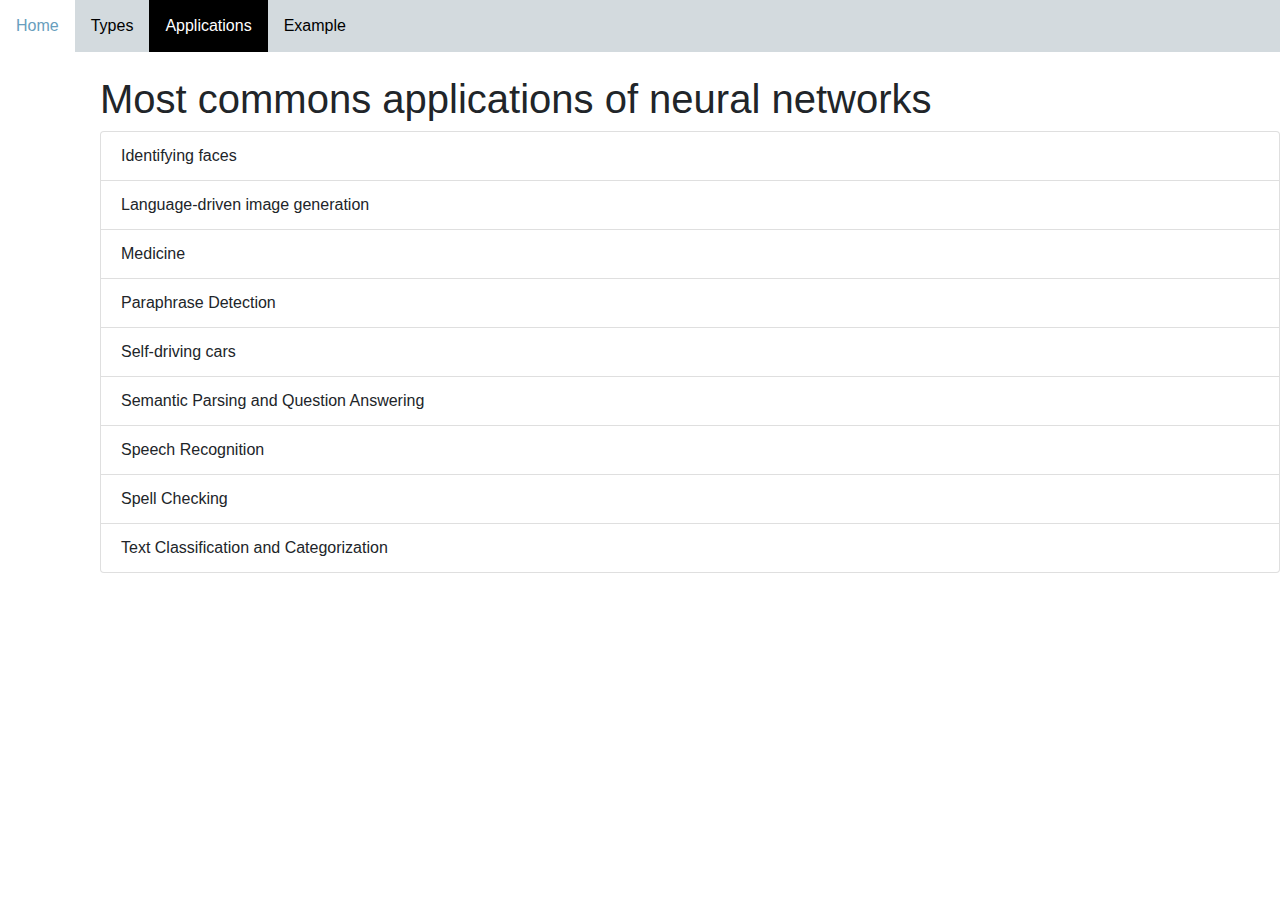
<file: applications.html>
<!DOCTYPE html>
<html>
    <head>
        <title>Applications</title>
        <link rel="stylesheet" href="https://stackpath.bootstrapcdn.com/bootstrap/4.4.1/css/bootstrap.min.css" integrity="sha384-Vkoo8x4CGsO3+Hhxv8T/Q5PaXtkKtu6ug5TOeNV6gBiFeWPGFN9MuhOf23Q9Ifjh" crossorigin="anonymous">
        <link rel="stylesheet" href="css/main.css">
    </head>
    <body>
      <div class="topnavbar">
        <a href="index.html">Home</a>
        <a href="types.html">Types</a>
        <a class="active" href="applications.html">Applications</a>
        <a href="page3.html">Example</a>
      </div>
    <div class="main">
      <h1>Most commons applications of neural networks</h1>
      <ul class="list-group">
        <li class="list-group-item">Identifying faces</li>
        <li class="list-group-item">Language-driven image generation</li>
        <li class="list-group-item">Medicine</li>
        <li class="list-group-item">Paraphrase Detection</li>
        <li class="list-group-item">Self-driving cars</li>
        <li class="list-group-item">Semantic Parsing and Question Answering</li>
        <li class="list-group-item">Speech Recognition</li>
        <li class="list-group-item">Spell Checking</li>
        <li class="list-group-item">Text Classification and Categorization</li>
      </ul>
    </div>
    </body>
</html>
</file>
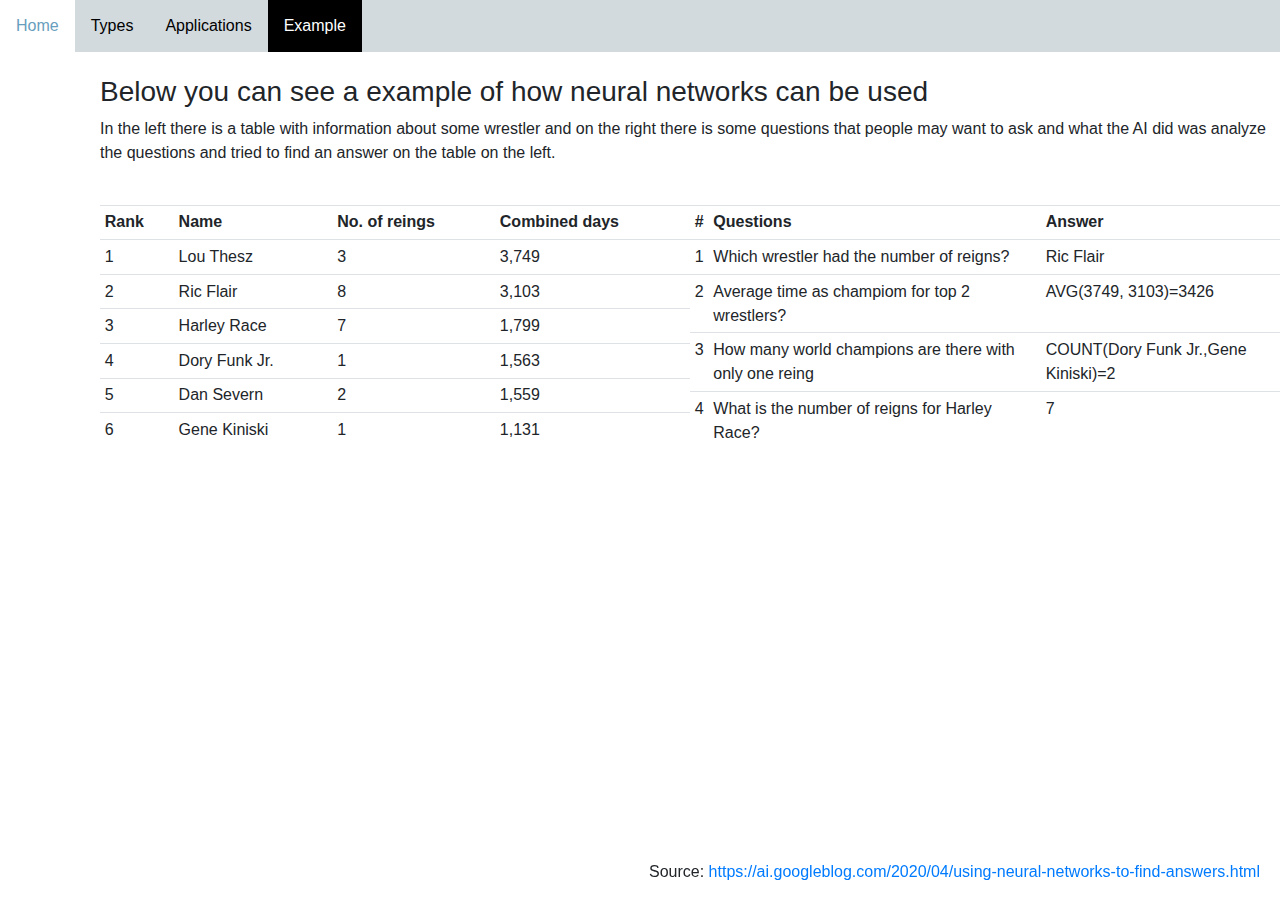
<file: page3.html>
<!DOCTYPE html>
<html>
    <head>
        <title>Example</title>
        <link rel="stylesheet" href="https://stackpath.bootstrapcdn.com/bootstrap/4.4.1/css/bootstrap.min.css" integrity="sha384-Vkoo8x4CGsO3+Hhxv8T/Q5PaXtkKtu6ug5TOeNV6gBiFeWPGFN9MuhOf23Q9Ifjh" crossorigin="anonymous">
        <link rel="stylesheet" href="css/main.css">
    </head>
    <body>
      <div class="topnavbar">
        <a href="index.html">Home</a>
        <a href="types.html">Types</a>
        <a href="applications.html">Applications</a>
        <a class="active" href="page3.html">Example</a>
      </div>
      <div class="main">
        <h3>Below you can see a example of how neural networks can be used</h3>
        <p>In the left there is a table with information about some wrestler and
           on the right there is some questions that people may want to ask and
           what the AI did was analyze the questions and tried to find an answer
           on the table on the left.</p>
           <br>
        <table id="dataTable" class="table table-sm">
          <tr>
            <th scope="col">Rank</th>
            <th scope="col">Name</th>
            <th scope="col">No. of reings</th>
            <th scope="col">Combined days</th>
          </tr>
          <tr>
            <td>1</td>
            <td>Lou Thesz</td>
            <td>3</td>
            <td>3,749</td>
          </tr>
          <tr>
            <td>2</td>
            <td>Ric Flair</td>
            <td>8</td>
            <td>3,103</td>
          </tr>
          <tr>
            <td>3</td>
            <td>Harley Race</td>
            <td>7</td>
            <td>1,799</td>
          </tr>
          <tr>
            <td>4</td>
            <td>Dory Funk Jr.</td>
            <td>1</td>
            <td>1,563</td>
          </tr>
          <tr>
            <td>5</td>
            <td>Dan Severn</td>
            <td>2</td>
            <td>1,559</td>
          </tr>
          <tr>
            <td>6</td>
            <td>Gene Kiniski</td>
            <td>1</td>
            <td>1,131</td>
          </tr>
        </table>
        <table id="questionsTable" class="table table-sm">
          <tr>
            <th>#</th>
            <th>Questions</th>
            <th>Answer</th>
          </tr>
          <tr>
            <td>1</td>
            <td>Which wrestler had the number of reigns?</td>
            <td>Ric Flair</td>
          </tr>
          <tr>
            <td>2</td>
            <td>Average time as champiom for top 2 wrestlers?</td>
            <td>AVG(3749, 3103)=3426</td>
          </tr>
          <tr>
            <td>3</td>
            <td>How many world champions are there with only one reing</td>
            <td>COUNT(Dory Funk Jr.,Gene Kiniski)=2</td>
          </tr>
          <tr>
            <td>4</td>
            <td>What is the number of reigns for Harley Race?</td>
            <td>7</td>
          </tr>
        </table>
      </div>
      <br>
      <div class="source" style="position:fixed; bottom:0;">
        <p>Source: <a href="https://ai.googleblog.com/2020/04/using-neural-networks-to-find-answers.html">https://ai.googleblog.com/2020/04/using-neural-networks-to-find-answers.html</a></p>
      </div>
    </body>
</html>
</file>
<file: css/main.css>
.topnavbar {
  position: fixed;
  overflow: hidden;
  background-color: #d3dade;
  width: 100%; }
  .topnavbar a {
    float: left;
    text-decoration: none;
    font-size: 16px;
    padding: 14px 16px;
    text-align: center;
    color: black; }
  .topnavbar a:hover {
    background-color: white;
    color: #689ebd; }
  .topnavbar a.active {
    background-color: black;
    color: white; }

.sidebar {
  position: fixed;
  right: 0;
  top: 150px;
  background-color: #d3dade;
  overflow: hidden;
  height: 150px;
  padding: 20px 15px; }
  .sidebar a {
    color: #689ebd;
    text-decoration: none; }

.main {
  padding-left: 100px;
  padding-top: 75px; }

.source {
  bottom: 10;
  text-align: right;
  width: 100%;
  float: none; }
  .source p {
    padding-right: 20px;
    bottom: 0;
    right: 20px; }

img {
  display: block;
  width: 50%;
  margin-left: auto;
  margin-right: auto; }

#questionsTable {
  width: 50%;
  height: 30%;
  padding-left: 20px;
  float: left; }

#dataTable {
  float: left;
  width: 50%;
  height: 30%;
  padding-right: 200px; }

/*# sourceMappingURL=main.css.map */
</file>
